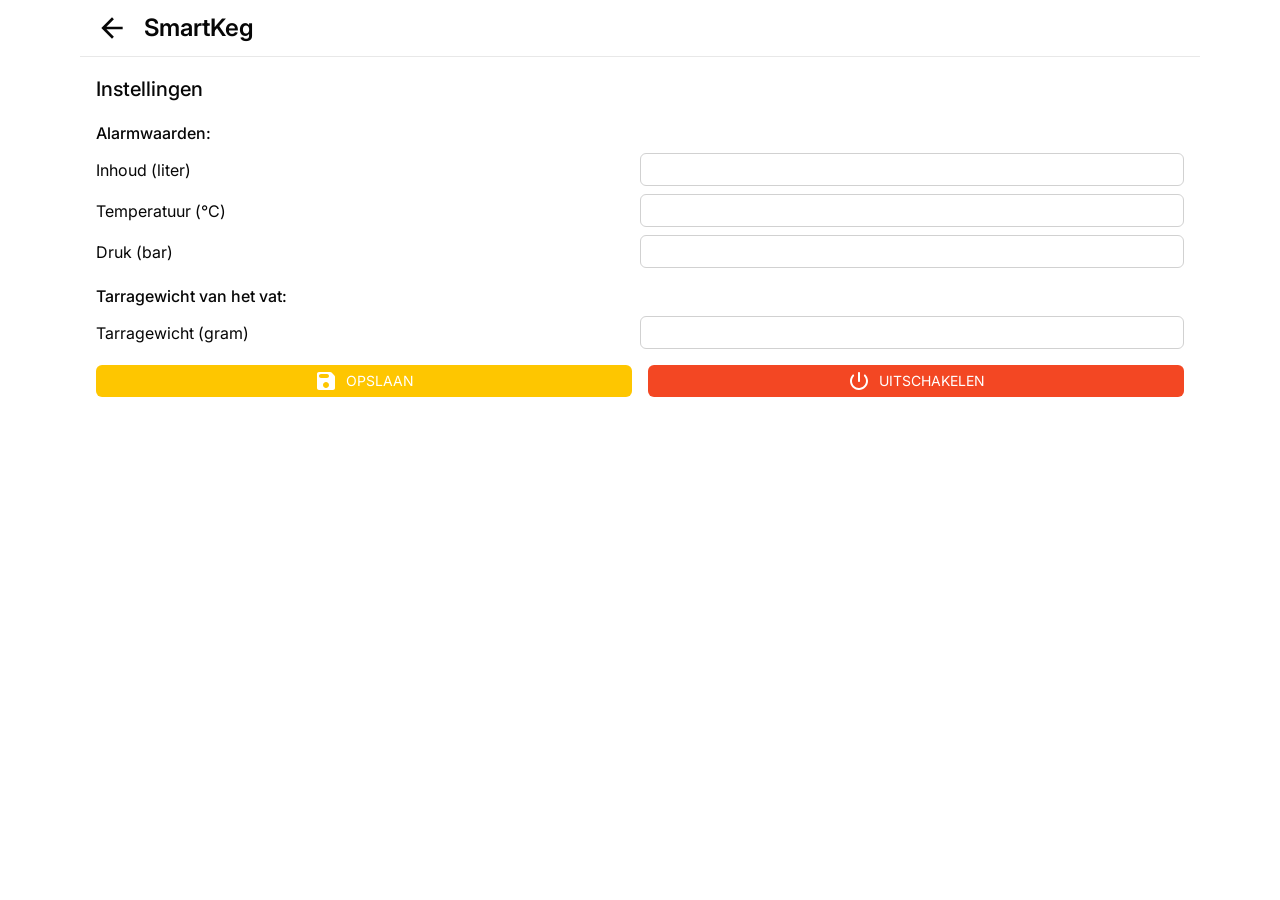
<file: front/config.html>
<!DOCTYPE html>
<html lang="en">

<head>
    <meta charset="UTF-8">
    <meta name="viewport" content="width=device-width, initial-scale=1.0">
    <title>Instellingen | Project One - Het slimme vat</title>

    <link rel="preconnect" href="https://fonts.googleapis.com">
    <link rel="preconnect" href="https://fonts.gstatic.com" crossorigin>
    <link href="https://fonts.googleapis.com/css2?family=Inter:ital,opsz,wght@0,14..32,100..900;1,14..32,100..900&display=swap" rel="stylesheet">

    <!-- Link CSS, favicon -->
    <link rel="stylesheet" href="style/style.css">
    <link rel="icon" href="images/favicon.ico">

    <!-- Link JS-script, SocketIO -->
    <script src="https://cdn.socket.io/4.8.1/socket.io.min.js"
        integrity="sha384-mkQ3/7FUtcGyoppY6bz/PORYoGqOl7/aSUMn2ymDOJcapfS6PHqxhRTMh1RR0Q6+"
        crossorigin="anonymous">
    </script>
    <script src="script/app.js"></script>
    
</head>

<body class="js-config-html">
    <body class="js-historiek-html">
    <header class="c-header">
        <div class="c-header__title">
            <div class="c-header__icon">
                <a class="c-icon__back" href="javascript:history.back()">
                    <svg width="32" height="32" viewBox="0 0 32 32" xmlns="http://www.w3.org/2000/svg">
                        <path d="M26.6667 14.6667H10.44L17.8933 7.21334L16 5.33334L5.33334 16L16 26.6667L17.88 24.7867L10.44 17.3333H26.6667V14.6667Z" fill="#070707"/>
                    </svg>
                </a>
            </div>
            <h1 class="c-title">SmartKeg</h1>
        </div>
        <div>
            <h2 class="u-hide u-text-color-green js-settings-feedback">Gelukt!</h2>
        </div>
    </header>


    <main class="o-container c-main">
        <h2>Instellingen</h2>

        <section class="c-settings">
            <div class="c-settings__section">
                
                <h3>Alarmwaarden:</h3>
                <div class="c-settings__rows">

                    <div class="c-settings__row">
                        <p class="">Inhoud (liter)</p>
                        <label class="c-input-group" for="inhoud">
                            <input type="number" id="inhoud" data-configid="1" name="inhoud" 
                            class="o-input-reset c-input-group__field js-input-config" required>
                        </label>
                    </div>

                    <div class="c-settings__row">
                        <p class="">Temperatuur (°C)</p>
                        <label class="c-input-group" for="inhoud">
                            <input type="number" id="inhoud" data-configid="2" name="inhoud" 
                            class="o-input-reset c-input-group__field js-input-config" required>
                        </label>
                    </div>

                    <div class="c-settings__row">
                        <p class="">Druk (bar)</p>
                        <label class="c-input-group" for="inhoud">
                            <input type="number" id="inhoud" data-configid="3" name="inhoud" 
                            class="o-input-reset c-input-group__field js-input-config" required>
                        </label>
                    </div>

                </div>
            </div>

            <div class="c-settings__section">
                
                <h3>Tarragewicht van het vat:</h3>
                <div class="c-settings__rows">

                    <div class="c-settings__row">
                        <p class="">Tarragewicht (gram)</p>
                        <label class="c-input-group" for="inhoud">
                            <input type="number" id="inhoud" data-configid="4" name="inhoud" 
                            class="o-input-reset c-input-group__field js-input-config" required>
                        </label>
                    </div>

                </div>
            </div>

        </section>

        <section class="c-config__buttons">

            <button class="o-button-reset o-button js-save-settings">
                <svg class="o-button__icon" width="24" height="24" viewBox="0 0 24 24" xmlns="http://www.w3.org/2000/svg">
                    <path d="M17.59 3.59C17.21 3.21 16.7 3 16.17 3H5C3.89 3 3 3.9 3 5V19C3 20.1 3.9 21 5 21H19C20.1 21 21 20.1 21 19V7.83C21 7.3 20.79 6.79 20.41 6.42L17.59 3.59ZM12 19C10.34 19 9 17.66 9 16C9 14.34 10.34 13 12 13C13.66 13 15 14.34 15 16C15 17.66 13.66 19 12 19ZM13 9H7C5.9 9 5 8.1 5 7C5 5.9 5.9 5 7 5H13C14.1 5 15 5.9 15 7C15 8.1 14.1 9 13 9Z"/>
                </svg>
                <p class="o-button__text">Opslaan</p>
            </button>

            <button class="o-button-reset o-button o-button--power js-poweroff">
                <svg class="o-button__text" width="24" height="24" viewBox="0 0 24 24" fill="none" xmlns="http://www.w3.org/2000/svg">
                    <path d="M12.0018 3.00272C11.4518 3.00272 11.0018 3.45272 11.0018 4.00272V12.0027C11.0018 12.5527 11.4518 13.0027 12.0018 13.0027C12.5518 13.0027 13.0018 12.5527 13.0018 12.0027V4.00272C13.0018 3.45272 12.5518 3.00272 12.0018 3.00272ZM17.1418 5.86272C16.7518 6.25272 16.7618 6.86272 17.1318 7.25272C18.2618 8.45272 18.9618 10.0527 19.0018 11.8227C19.0918 15.6527 15.9218 18.9527 12.0918 18.9927C8.18182 19.0527 5.00182 15.9027 5.00182 12.0027C5.00182 10.1627 5.71182 8.49272 6.87182 7.24272C7.24182 6.85272 7.24182 6.24272 6.86182 5.86272C6.46182 5.46272 5.81182 5.47272 5.43182 5.88272C3.98182 7.42272 3.07182 9.47272 3.00182 11.7427C2.86182 16.6227 6.83182 20.8427 11.7118 20.9927C16.8118 21.1527 21.0018 17.0627 21.0018 11.9927C21.0018 9.62272 20.0818 7.48272 18.5818 5.88272C18.2018 5.47272 17.5418 5.46272 17.1418 5.86272Z" fill="white"/>
                </svg>
                <p class="o-button__text o-button__text--power">Uitschakelen</p>
            </button>

        </section>
    </main>


    <div class="c-popup u-hide js-popup">
        <div class="c-popup__overlay">

        </div>
        <div class="c-popup__content">
            <h3 class="c-popup__title">Weet u zeker dat u een nieuw vat wilt insteken?</h3>
            <p class="c-popup__info">Hiermee zal het systeem tijdelijk stopgezet worden.</p>
            <div class="c-popup__buttons">
                <button class="o-button-reset c-popup__button js-popup-btn-cancel"><p>Annuleren</p></button>
                <button class="o-button-reset c-popup__button c-popup__button--power js-popup-btn-shutdown"><p>Uitschakelen</p></button>
            </div>
        </div>
    </div>

</body>

</html>
</file>
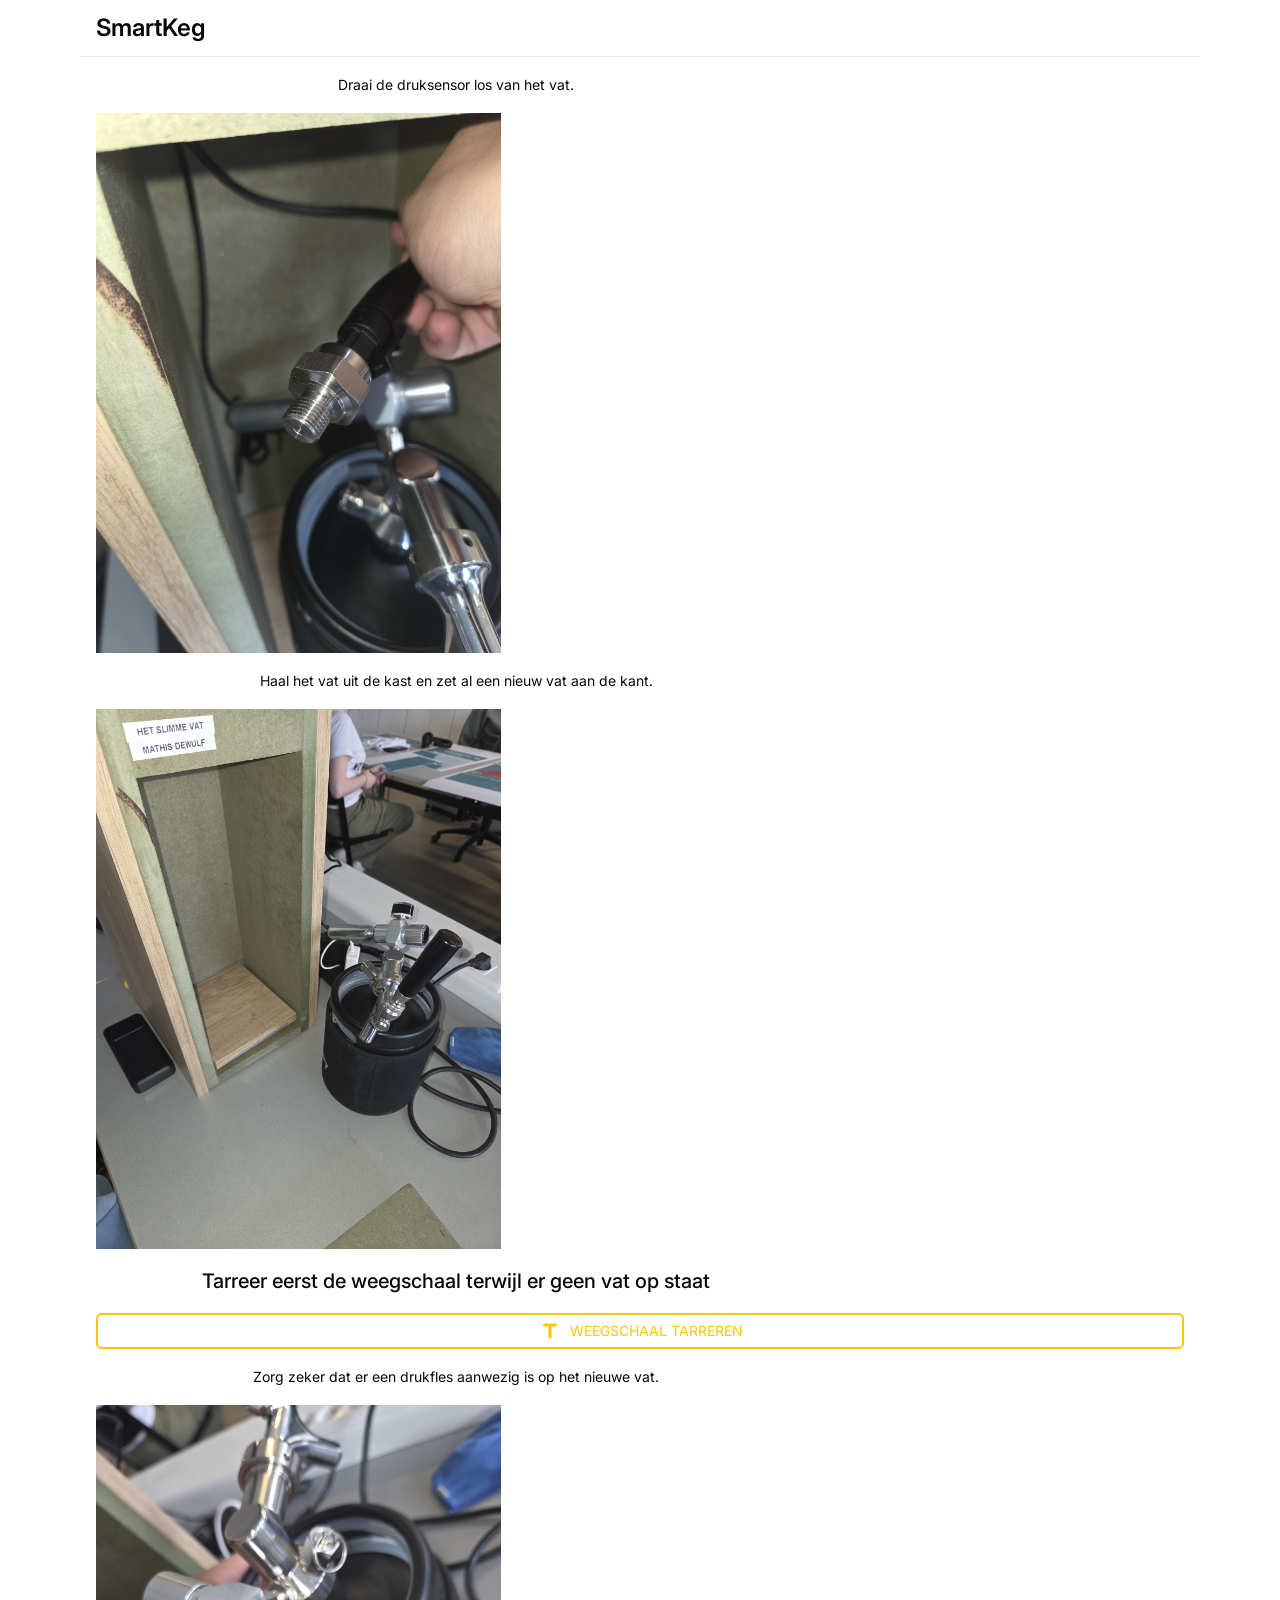
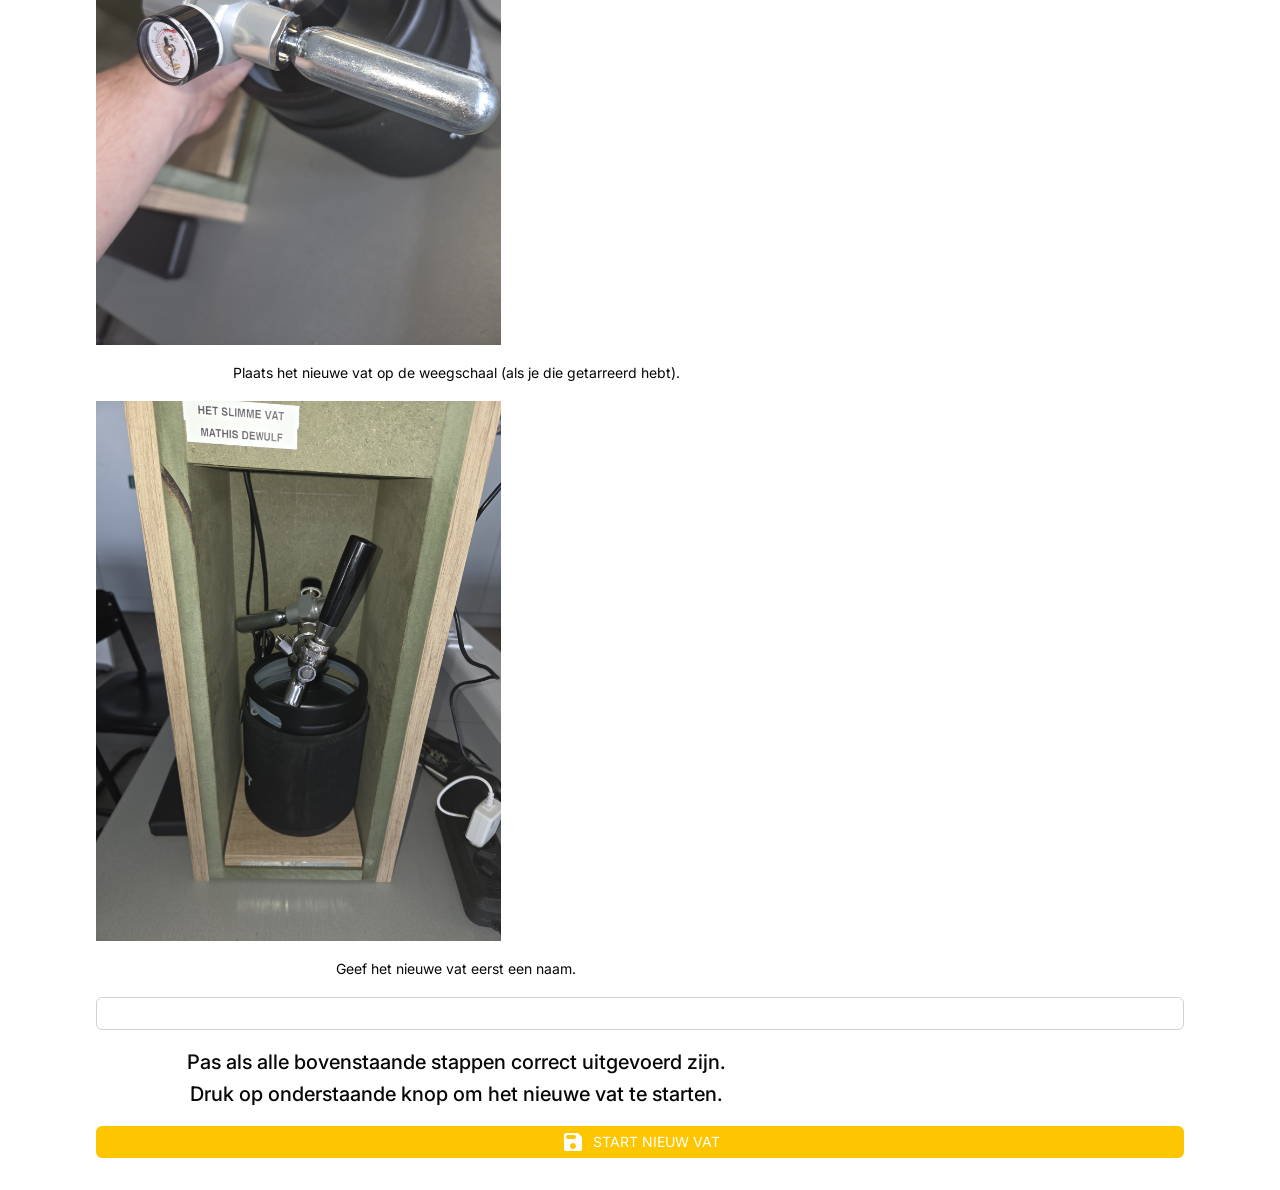
<file: front/nieuw_vat.html>
<!DOCTYPE html>
<html lang="en">

<head>
    <meta charset="UTF-8">
    <meta name="viewport" content="width=device-width, initial-scale=1.0">
    <title>Nieuw vat | Project One - Het slimme vat</title>

    <link rel="preconnect" href="https://fonts.googleapis.com">
    <link rel="preconnect" href="https://fonts.gstatic.com" crossorigin>
    <link href="https://fonts.googleapis.com/css2?family=Inter:ital,opsz,wght@0,14..32,100..900;1,14..32,100..900&display=swap" rel="stylesheet">

    <!-- Link CSS, favicon -->
    <link rel="stylesheet" href="style/style.css">
    <link rel="icon" href="images/favicon.ico">

    <!-- Link JS-script, SocketIO -->
    <script src="https://cdn.socket.io/4.8.1/socket.io.min.js"
        integrity="sha384-mkQ3/7FUtcGyoppY6bz/PORYoGqOl7/aSUMn2ymDOJcapfS6PHqxhRTMh1RR0Q6+"
        crossorigin="anonymous">
    </script>
    <script src="script/app.js"></script>
    
</head>

<body class="js-nieuw-vat-html">
    <header class="c-header">
        <div class="c-header__title">
            <h1 class="c-title">SmartKeg</h1>
    </header>


    <main class="o-container c-main">

        <p class="c-steps__text">Draai de druksensor los van het vat.</p>
        <img class="c-steps__images" src="images/img/step_1.jpg" alt="image_step_1">

        <p class="c-steps__text">Haal het vat uit de kast en zet al een nieuw vat aan de kant.</p>
        <img class="c-steps__images" src="images/img/step_2.jpg" alt="image_step_2">

        <p class="c-steps__text c-steps__text--important">Tarreer eerst de weegschaal terwijl er geen vat op staat</p>
        <button class="o-button-reset o-button o-button--light c-date-picker__button js-tare-button">
            <svg class="o-button__icon o-button__icon--light" width="24" height="24" viewBox="0 0 24 24" xmlns="http://www.w3.org/2000/svg">
                <path d="M5 6C5 6.83 5.67 7.5 6.5 7.5H10.5V18C10.5 18.83 11.17 19.5 12 19.5C12.83 19.5 13.5 18.83 13.5 18V7.5H17.5C18.33 7.5 19 6.83 19 6C19 5.17 18.33 4.5 17.5 4.5H6.5C5.67 4.5 5 5.17 5 6Z"/>
            </svg>
                <p class="o-button__text o-button__text--light">Weegschaal tarreren</p>
        </button>

        <p class="c-steps__text">Zorg zeker dat er een drukfles aanwezig is op het nieuwe vat.</p>
        <img class="c-steps__images" src="images/img/step_3.jpg" alt="image_step_3">

        <p class="c-steps__text">Plaats het nieuwe vat op de weegschaal (als je die getarreerd hebt).</p>
        <img class="c-steps__images" src="images/img/step_4.jpg" alt="image_step_4">

        <p class="c-steps__text">Geef het nieuwe vat eerst een naam.</p>
        <label class="c-input-group" for="inhoud">
            <input type="text" id="inhoud" data-configid="1" name="inhoud" 
            class="o-input-reset c-input-group__field js-input-vatnaam" required>
        </label>

        <p class="c-steps__text c-steps__text--important">
            Pas als alle bovenstaande stappen correct uitgevoerd zijn.
            <br>Druk op onderstaande knop om het nieuwe vat te starten.
        </p>

        <button class="o-button-reset o-button c-date-picker__button js-nieuw-vat-button">
            <svg class="o-button__icon" width="24" height="24" viewBox="0 0 24 24" xmlns="http://www.w3.org/2000/svg">
                <path d="M17.59 3.59C17.21 3.21 16.7 3 16.17 3H5C3.89 3 3 3.9 3 5V19C3 20.1 3.9 21 5 21H19C20.1 21 21 20.1 21 19V7.83C21 7.3 20.79 6.79 20.41 6.42L17.59 3.59ZM12 19C10.34 19 9 17.66 9 16C9 14.34 10.34 13 12 13C13.66 13 15 14.34 15 16C15 17.66 13.66 19 12 19ZM13 9H7C5.9 9 5 8.1 5 7C5 5.9 5.9 5 7 5H13C14.1 5 15 5.9 15 7C15 8.1 14.1 9 13 9Z"/>
            </svg>
            <p class="o-button__text">Start nieuw vat</p>
        </button>
    </main>
    </main>

</body>

</html>
</file>
<file: front/style/style.css>
/* Test CSS connection */
/* * {
    background-color: hotpink;
} */


/*---------------------------------------/*
 # SETTINGS
/*---------------------------------------*/

:root {
  /* VARIABELEN */
  /* Standard colors */
  --white: #FFFFFF;
  --grayscale-50: #E8E8E8;
  --grayscale-100: #D1D1D1;
  --grayscale-900: #0E0E0E;
  --grayscale-950: #070707;

  /* Other colors */
  --yellow-500: #FEC600;
  --red: #F34723;
  --green: #32CD32;

  /* Shadow & Transition */
  --shadow: 0px 6px 16px 0px rgba(0, 0, 0, 0.12);
  --transition: all 0.3s ease-out;

  /* Variabele voor grootte van de padding, margin, ... */
  --space-4: 0.25rem;
  --space-8: 0.5rem;
  --space-12: 0.75rem;
  --space-16: 1rem;
  --space-24: 1.5rem;
  --space-32: 2rem;
  --space-48: 3rem;
  --space-96: 6rem;

  /* Variabele voor de border-radius grootte */
  --radius-6: 0.375rem;
  --radius-12: 0.75rem;
  --radius-full: 9999rem;

  /* Variabele voor de font-size */
  --font-size-8: 0.5rem;
  --font-size-10: 0.625rem;
  --font-size-12: 0.75rem;
  --font-size-14: 0.875rem;
  --font-size-16: 1rem;
  --font-size-20: 1.25rem;
  --font-size-24: 1.5rem;

  /* Variabele voor font-weight */
  --font-weight-semi-bold: 600;
  --font-weight-medium: 500;
  --font-weight-regular: 400;
}

/* transition: all 0.3s ease-out; */

/*---------------------------------------/*
 # GENERIC
/*---------------------------------------*/

/* Standaard instelling voor elke CSS */
*,
*::before,
*::after {
  box-sizing: border-box;
  padding: 0;
  margin: 0;
}

/*---------------------------------------/*
 # ELEMENTS
/*---------------------------------------*/

html {
  /* Instellen van de standaard tekst layout */
  line-height: 1.5;
  font-family: "Inter", sans-serif;
  color: var(--grayscale-950);
  font-weight: var(--font-weight-regular);

  /* font-smoothing */
  -webkit-font-smoothing: antialiased;
  -moz-osx-font-smoothing: grayscale;
}

/* Responsive img & svg */
img,
svg {
  max-width: 100%;
  height: auto;
  display: block;
}

/*
    Elements: typography
    ---
    Default markup for typographic elements
*/

/* Koppen en vetgedrukte tekst */
h1 {
  font-size: var(--font-size-24);
  font-weight: var(--font-weight-semi-bold);
  line-height: var(--space-32);
}

h2 {
  font-size: var(--font-size-20);
  font-weight: var(--font-weight-medium);
  line-height: var(--space-32);
}

h3 {
  font-size: var(--font-size-16);
  font-weight: var(--font-weight-medium);
  line-height: var(--space-24);
}

strong {
  font-weight: var(--font-weight-semi-bold);
}

/*---------------------------------------/*
 # OBJECTS
/*---------------------------------------*/

/* Standaard CONTAINER */
.o-container {
  margin: 0 auto;
  padding: var(--space-16);
  width: 100%;
  max-width: 70rem;
}

/* RESET button layout */
.o-button-reset {
  background: none;
  border: none;
  padding: 0;
  font: inherit;
  color: inherit;
  cursor: pointer;
}

/* RESET input layout */
.o-input-reset {
  background: transparent;
  border: none;
  padding: 0;
  margin: 0;
  font: inherit;
  color: inherit;
  outline: none;
}

/* input[type="date"]::-webkit-inner-spin-button, 
input[type="date"]::-webkit-calendar-picker-indicator { 
  display: none; 
  -webkit-appearance: none; 
} */

/* RESET list layout */
.o-list-reset {
  list-style: none;
  margin: 0;
}

/* RESET link layout */
.o-link-reset {
  color: var(--grayscale-950);
  text-decoration: none;
}

/* BUTTONS */

.o-button {
  display: flex;
  flex-wrap: wrap;
  justify-content: center;
  gap: var(--space-8);
  background-color: var(--yellow-500);
  border-radius: var(--radius-6);
  padding: var(--space-4);
  width: 100%;
}

.o-button__icon {
  fill: var(--white);
  width: var(--space-24);
  height: auto;
}

.o-button__text {
  font-size: var(--font-size-14);
  line-height: var(--space-24);
  color: var(--white);
  text-transform: uppercase;
}

.o-button--light {
  border: 2px var(--yellow-500) solid;
  background-color: var(--white);
}

.o-button__icon--light {
  fill: var(--yellow-500);
}

.o-button__text--light {
  color: var(--yellow-500);
}

.o-button--power {
  background-color: var(--red);
}

/* CHARTS */

.js-chart {
  width: 100%;
  margin: 0 auto;
}

.o-chart__title {
  font-size: var(--font-size-16);
  font-weight: var(--font-weight-regular);
  line-height: var(--space-24);
}

.o-graphs {
  display: grid;
  grid-template-columns: 1fr;
  grid-template-rows: auto;
  gap: var(--space-8)
}

@media (width >=768px) {
  .o-graphs {
    display: grid;
    grid-template-columns: 1fr 1fr;
  }
}

@media (width >=1024px) {
  .o-graphs {
    grid-template-columns: 1fr 1fr 1fr;
  }
}

/*---------------------------------------/*
 # COMPONENTS
/*---------------------------------------*/

/* HEADER */

.c-header {
  display: flex;
  flex-direction: row;
  flex-wrap: wrap;
  justify-content: space-between;
  align-items: center;
  gap: 0.5rem;
  border-bottom: 1px var(--grayscale-50) solid;

  margin: 0 auto;
  padding: var(--space-12) var(--space-16);
  width: 100%;
  max-width: 70rem;
}

.c-header__title {
  display: flex;
  flex-direction: row;
  flex-wrap: wrap;
  gap: var(--space-16);

}

.c-header__icon {
  width: var(--space-32);
  height: auto;
}

.c-index__main {
  margin-bottom: var(--space-96);
}

.c-main>* {
  margin-bottom: var(--space-16);
}

.c-icon__back {
  fill: var(yellow)
}

/* INDEX.HTML */

.c-index__buttons {
  display: grid;
  grid-template-columns: auto;
  grid-template-rows: 1fr 1fr;
  gap: var(--space-16);
  width: 100%;

  background-color: var(--white);
  border-top: 1px var(--grayscale-50) solid;

  position: fixed;
  bottom: 0;
  left: 0;
  right: 0;
  z-index: 10;
}

@media (width > 376px) {
  .c-index__buttons {
    grid-template-columns: 1fr 1fr;
    grid-template-rows: auto;
  }

  .c-index__main {
    margin-bottom: var(--space-48);
  }
}

.c-live {
  display: grid;
  grid-template-columns: 1fr 1fr 1fr;
  grid-template-rows: auto;
  gap: 0.5rem;
  align-content: center;
}

.c-live__type {
  font-size: var(--font-size-12);
  line-height: var(--space-16);
}

@media (width < 350px) {
  .c-live__type {
    font-size: var(--font-size-8);
  }
}

.c-live__waarde {
  border: 1px var(--grayscale-100) solid;
  border-radius: var(--radius-6);
  padding: var(--space-8) var(--space-8);
  text-align: center;
  cursor: default;
}

.c-live__waarde--alarm {
  border-width: 2px;
  border-color: var(--red);
}

.c-livewaarde {
  font-size: var(--font-size-14);
  line-height: var(--space-24);
}

/* HISTORIEK.HTML */

.c-history-select>*,
.c-history__date-picker>*,
.c-history__keg-picker>* {
  margin-bottom: var(--space-16);
}

.c-date-picker__input {
  display: grid;
  grid-template-columns: 1fr 1fr;
  grid-template-rows: auto;
  gap: var(--space-16);
}

.c-input-group {
  padding: var(--space-8);
  display: flex;
  align-items: center;
  justify-content: space-between;
  border: 1px solid var(--grayscale-100);
  border-radius: var(--radius-6);
  background-color: var(--white);
  width: 100%;
}

.c-input-group__field {
  width: 100%;
  font-size: var(--font-size-12);
  line-height: var(--space-12);
  border: none;
  cursor: pointer;
}

.c-kegs {
  border: 1px solid var(--grayscale-100);
  border-radius: var(--radius-6);
  background-color: var(--white);
  padding: var(--space-8);
}

.c-keg__select {
  width: 100%;
  font-size: var(--font-size-14);
  line-height: var(--space-24);
  color: var(--grayscale-950);
  border: none;
  width: 100%;
}

@media (width >=768px) {
  .c-history-select {
    display: grid;
    grid-template-columns: 1fr 1fr;
    grid-template-rows: auto;
    gap: var(--space-32)
  }
}

/* CONFIG.HTML */

.c-settings {
  display: flex;
  flex-direction: column;
  gap: var(--space-16)
}

.c-settings__section {
  display: flex;
  flex-direction: column;
  gap: var(--space-8);
}

.c-settings__rows {
  display: flex;
  flex-direction: column;
  gap: var(--space-8);
}

.c-settings__row {
  display: grid;
  grid-template-columns: 1fr 1fr;
  grid-template-rows: auto;
  align-items: center;
}

.c-config__buttons {
  display: grid;
  grid-template-columns: auto;
  grid-template-rows: 1fr 1fr;
  gap: var(--space-16)
}

@media (width >=768px) {
  .c-config__buttons {
    grid-template-columns: 1fr 1fr;
    grid-template-rows: auto;
  }
}


.c-popup {
  position: absolute;
  top: 0;
  left: 0;
  width: 100vw;
  height: 100vh;
  display: flex;
  align-items: center;
  justify-content: center;
  z-index: 1000
}

.c-popup__overlay {
  background-color: rgba(0, 0, 0,.5);

  height: 100%;
  width: 100%;
  position: absolute;
  top: 0;
  left: 0;
}

.c-popup__content {
  background-color: var(--white);
  z-index: 1000;
  width: 18.75rem;
  height: 10.5rem;
  border-radius: var(--radius-12);
  padding: var(--space-16);
  display: flex;
  flex-direction: column;
  gap: var(--space-8)
}

.c-popup__title {
  font-size: var(--font-size-16);
  line-height: var(--space-24);
  font-weight: var(--font-weight-medium);
}

.c-popup__info {
  font-size: var(--font-size-14);
  line-height: var(--space-24);
  font-weight: var(--font-weight-regular);
}

.c-popup__buttons {
  display: flex;
  flex-wrap: wrap;
  justify-content: space-evenly;
}

.c-popup__button {
  font-size: var(--font-size-14);
  line-height: var(--space-24);
  font-weight: var(--font-weight-semi-bold);
  text-transform: uppercase;
}

.c-popup__button--go {
  color: var(--yellow-500);
}

.c-popup__button--power {
  color: var(--red);
}

/* NIEUW_VAT.HTML */
.c-steps__images{
  max-height: 60vh;
  justify-self: center;
}

.c-steps__text {
  width: 100%;
  max-width: 45rem;
  justify-self: center;
  text-align: center;
  font-size: var(--font-size-14);
  line-height: var(--space-24);
}

.c-steps__text--important{
  font-size: var(--font-size-20);
  line-height: var(--space-32);
  font-weight: var(--font-weight-medium);
}

/*---------------------------------------/*
 # UTILITIES
/*---------------------------------------*/

.u-more-width {
  max-width: 100rem;
}

/* kleur utilities */
.u-text-color-green {
  color: var(--green)
}

/* layout utilities */
.u-text-center {
  text-align: center;
}

.u-hide {
  display: none;
}
</file>
